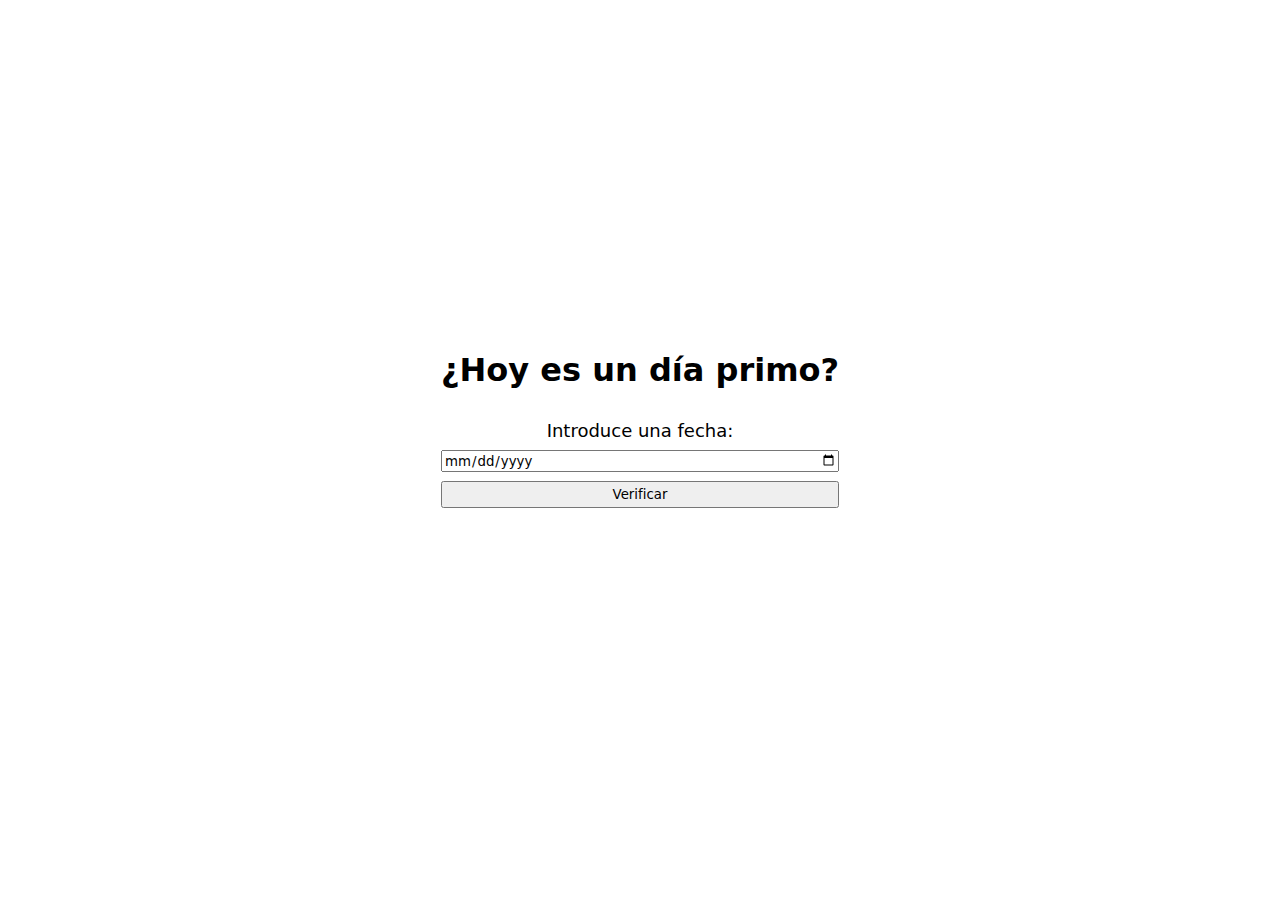
<file: dia-01/index.html>
<!DOCTYPE html>
<html lang="es">
<head>
  <meta charset="UTF-8">
  <meta name="viewport" content="width=device-width, initial-scale=1.0">
  <link rel="stylesheet" href="./css/styles.css">
  <title>¿Hoy es día primo?</title>
</head>
<body>
  <main>
    <form >
      <h1>¿Hoy es un día primo?</h1>
      <label for="date">Introduce una fecha:</label>
      <input type="date" name="date" id="date" required>
      <button type="submit">Verificar</button>
    </form>
    <p id="answer"></p>
  </main>

  <script src="./js/main.js"></script>
</body>
</html>
</file>
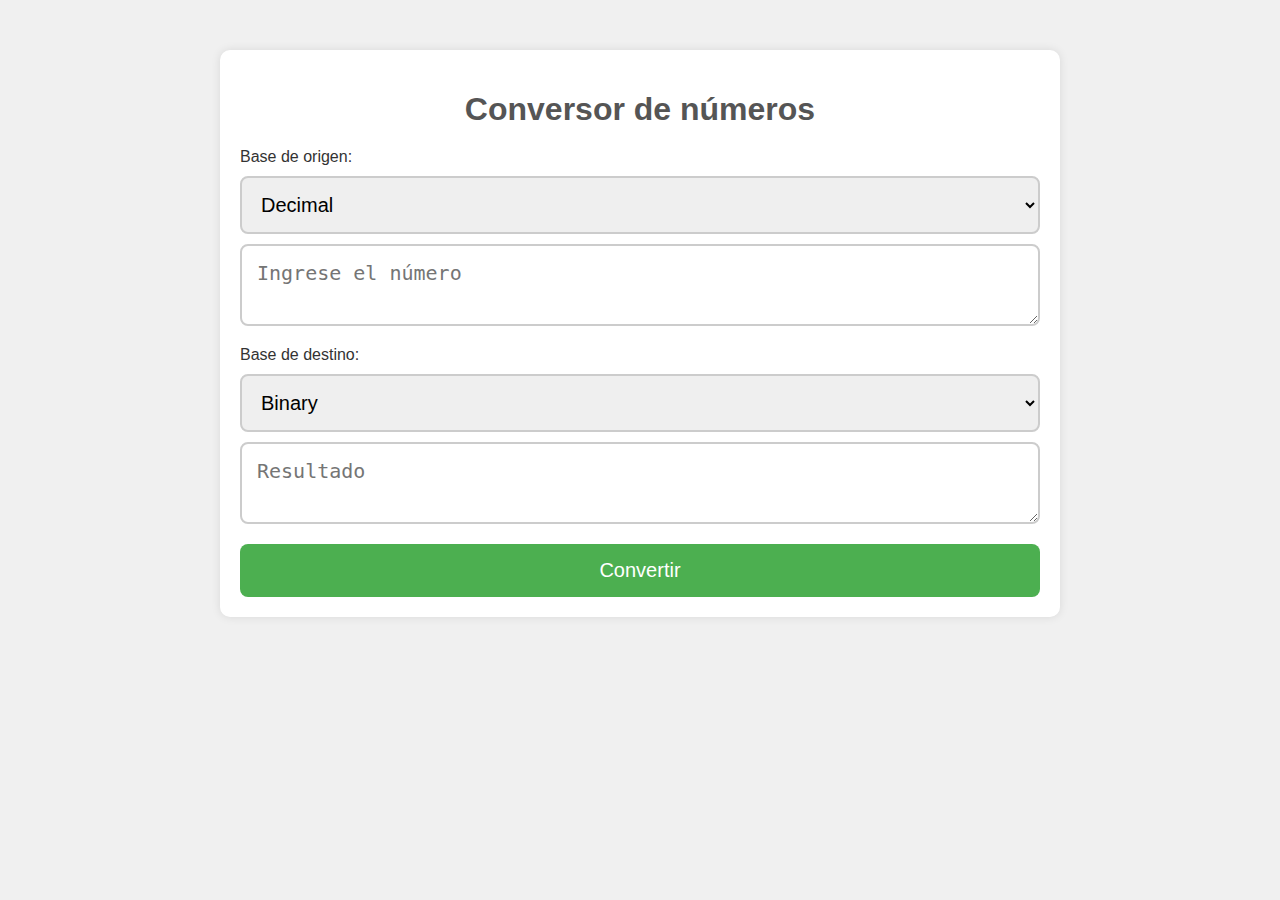
<file: dia-02/index.html>
<!DOCTYPE html>
<html lang="es">
<head>
  <meta charset="UTF-8">
  <meta name="viewport" content="width=device-width, initial-scale=1.0">
  <title>Conversor</title>
  <link rel="stylesheet" href="./css/styles.css">
</head>
<body>
  <div class="container">
    <h1 class="title">Conversor de números</h1>
    <form class="conversor" id="form">
      <div class="area">
        <label for="fromBase">Base de origen:</label>
        <select name="fromBase" id="fromBase" class="input-field">
          <option value="2">Binary</option>
          <option value="10" selected>Decimal</option>
          <option value="16">Hexadecimal</option>
        </select>
        <textarea name="from" id="from" class="input-field" placeholder="Ingrese el número"></textarea>
      </div>
      <div class="area">
        <label for="toBase">Base de destino:</label>
        <select name="toBase" id="toBase" class="input-field">
          <option value="2" selected>Binary</option>
          <option value="10">Decimal</option>
          <option value="16">Hexadecimal</option>
        </select>
        <textarea name="to" id="to" class="input-field" placeholder="Resultado" readonly></textarea>
      </div>
      <button type="submit" class="button">Convertir</button>
    </form>
  </div>

  <script src="./js/main.js"></script>
</body>
</html>
</file>
<file: dia-01/css/styles.css>
* {
  font-family:system-ui, -apple-system, BlinkMacSystemFont, 'Segoe UI', Roboto, Oxygen, Ubuntu, Cantarell, 'Open Sans', 'Helvetica Neue', sans-serif;
}

body {
  display: flex;
  text-align: center;
  justify-content: center;
  align-items: center;
  height: 100vh;
  margin: 0;
  form {
    display: flex;
    flex-direction: column;
    gap: 0.6rem;
  }
  p {
    font-size: larger;
    min-height: 1.5rem;
  }
  label {
    font-size: large;
  }
}

button {
  padding-top: .25rem;
  padding-bottom: .25rem;
}
</file>
<file: dia-02/css/styles.css>
body {
  margin: 0;
  padding: 0;
  background-color: #f0f0f0;
  font-family: Arial, sans-serif;
  color: #333;
}

.container {
  max-width: 800px;
  margin: 50px auto 20px; /* Margen superior de 50px, centrado horizontalmente */
  padding: 20px;
  background-color: #fff;
  border-radius: 10px;
  box-shadow: 0 0 10px rgba(0, 0, 0, 0.1);
}

.title {
  text-align: center;
  font-size: 32px;
  color: #555;
  margin-bottom: 20px;
}

.conversor {
  display: flex;
  flex-direction: column;
  gap: 20px;
}

.area {
  display: flex;
  flex-direction: column;
  gap: 10px;
}

.input-field {
  padding: 15px;
  border: 2px solid #ccc;
  border-radius: 8px;
  font-size: 20px;
}

.button {
  padding: 15px 30px;
  background-color: #4CAF50;
  color: white;
  border: none;
  border-radius: 8px;
  cursor: pointer;
  font-size: 20px;
  transition: background-color 0.3s ease;
}

.button:hover {
  background-color: #45a049;
}
</file>
